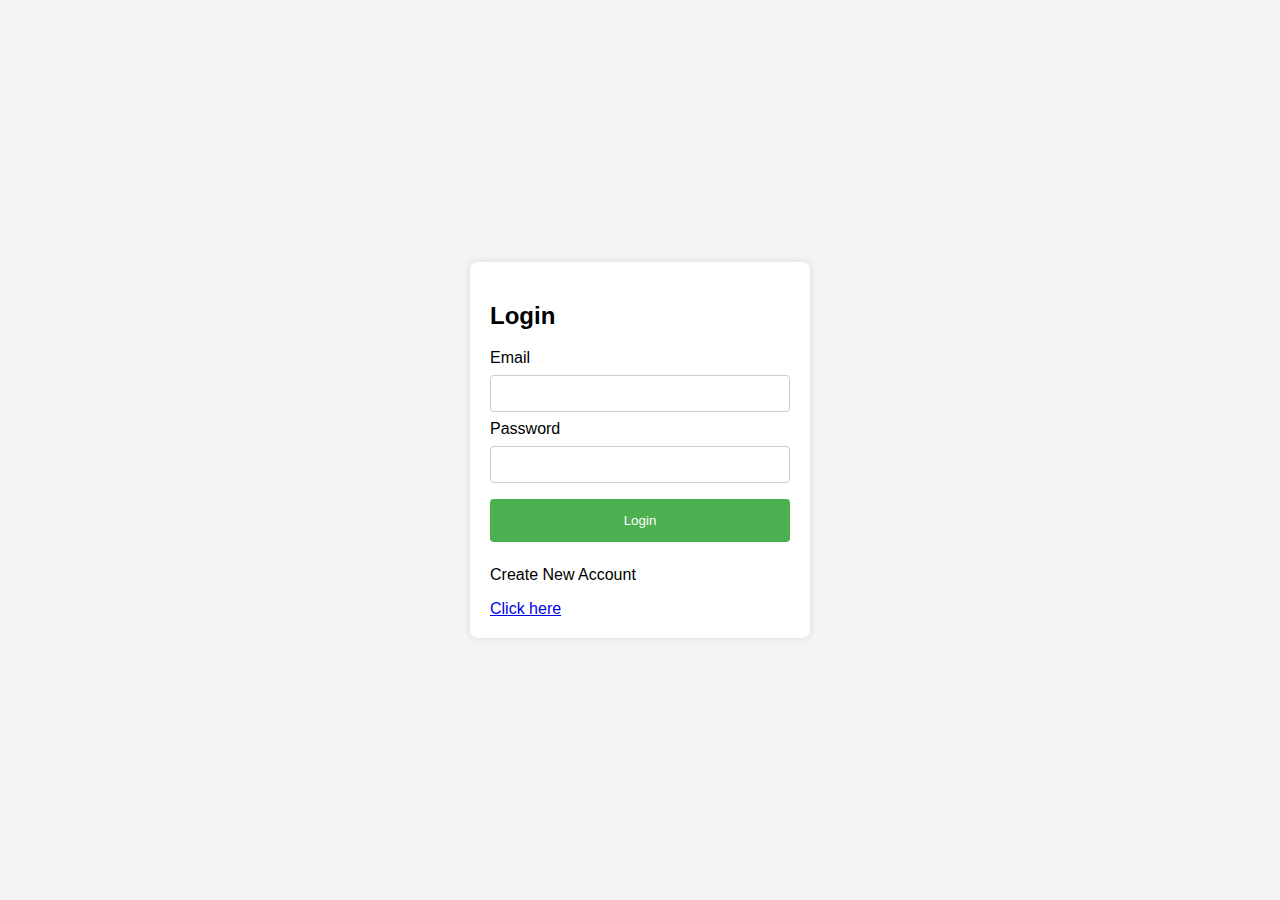
<file: index.html>
<!DOCTYPE html>
<html lang="en">

<head>
    <meta charset="UTF-8">
    <meta name="viewport" content="width=device-width, initial-scale=1.0">

    <title>Recipe App - Recipes List</title>
    <link rel="stylesheet" href="styles.css">
</head>

<body>
    <div class="navbar">
        <a href="index.html">Home</a>
        <a href="add_recipe.html">Add Recipes</a>
        <a href="favorite_recipes.html">Favorite Recipes</a>
        <a href="user_profile.html">Profile</a>
        <a id="show-recipes-btn">My Recipes</a>
        <a href="login.html">Log Out</a>
    </div>

    <div class="hii">
        <label for="search-box" style="padding: 10px;">Search:</label>
        <div id="search-section" style="width: 500px;">
            <input type="text" id="search-box" placeholder="Search...." width="100%">
        </div>

        <div id="category-dropdown" style="display: flex; ">
            <h3 style="padding-left: 200px; padding-bottom: 10px;">Filter by Category</h3>
            <select id="category-select" style="margin: 10px;">
                <option value="All">All</option>
                <option value="Breakfast">Breakfast</option>
                <option value="Lunch">Lunch</option>
                <option value="Dinner">Dinner</option>
                <option value="Snacks">Snacks</option>
                <option value="Desserts">Desserts</option>
                <option value="Beverages">Beverages</option>
            </select>
        </div>
    </div>
    <div class="right-column">
        <div id="welcome-section">
        </div>
        <div class="container">

            <div id="recipe-list">
            </div>

        </div>
        <div id="no-recipes">You have no recipes.</div>

    </div>

    </div>



    <script src="script.js"></script>
    <script>

        var email = sessionStorage.getItem("email");
        console.log(sessionStorage.getItem("recipes"))
        console.log(email)
        if (email) {
            for (var key in localStorage) {
                if (localStorage.hasOwnProperty(key)) {
                    var storedData = JSON.parse(localStorage.getItem(key));
                    if (storedData.email === email) {
                        var welcomeSection = document.getElementById("welcome-section");
                        welcomeSection.innerHTML = "<h2>Welcome, " + storedData.username + "!</h2>";
                        break;
                    }
                }
            }
        } else {
            window.location.href = "login.html";
        }


    </script>
</body>

</html>
</file>
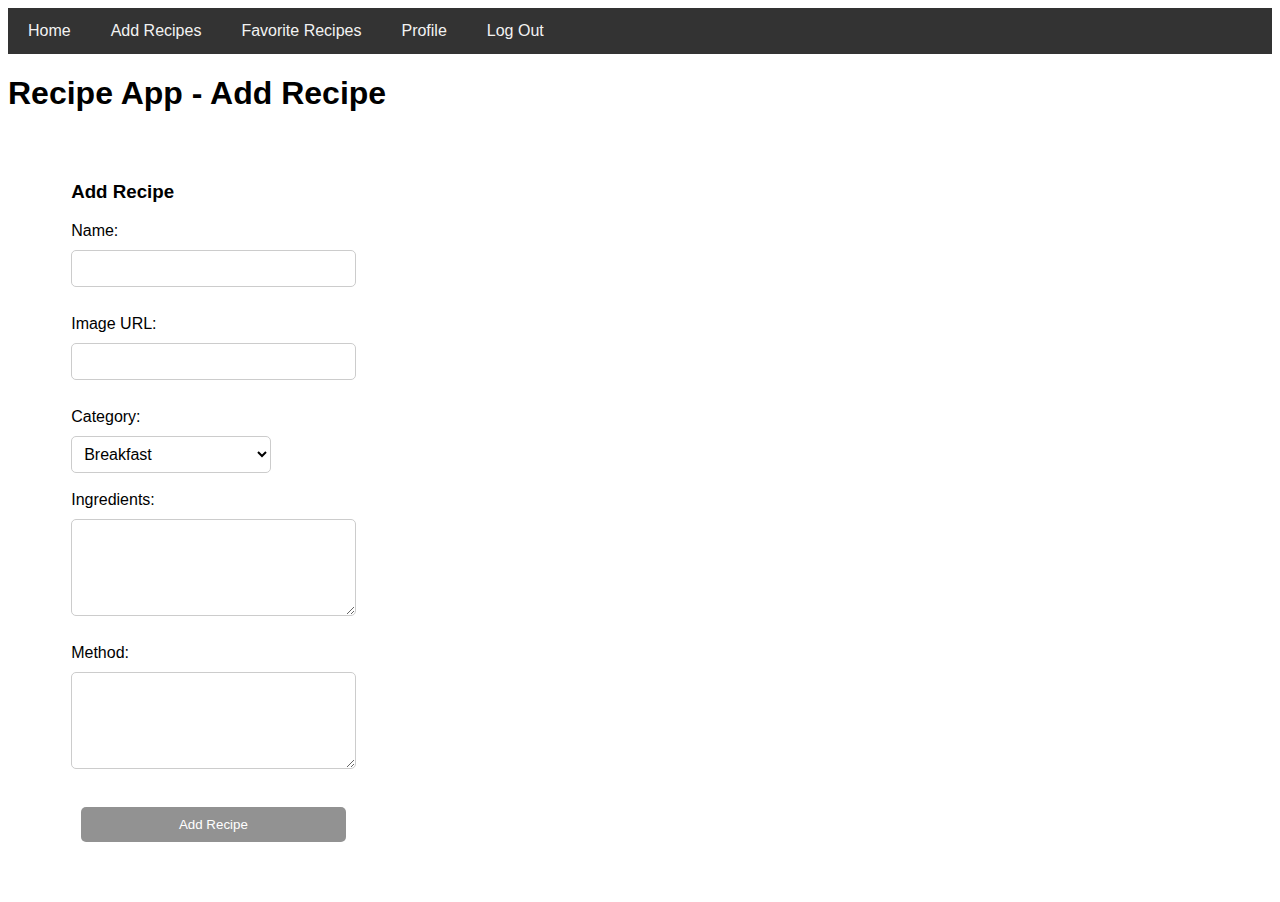
<file: add_recipe.html>
<!DOCTYPE html>
<html lang="en">
<head>
    <meta charset="UTF-8">
    <meta name="viewport" content="width=device-width, initial-scale=1.0">
    <title>Recipe App - Add Recipe</title>
    <link rel="stylesheet" href="styles.css">
    <style>
        
    </style>
</head>
<body>
    <div class="navbar">
        <a href="index.html">Home</a>
        <a href="add_recipe.html">Add Recipes</a>
        <a href="favorite_recipes.html">Favorite Recipes</a>
        <a href="user_profile.html">Profile</a>
        <a href="login.html">Log Out</a>
    </div>
    <nav>
        <h1>Recipe App - Add Recipe</h1>
    </nav>
    <div class="container">
        <div class="left-column">
            <h3>Add Recipe</h3>

            <form id="recipe-form">
                <label for="recipe-name">Name:</label>
                <input type="text" id="recipe-name" required>
                <br />

                <label for="recipe-image">Image URL:</label>
                <input type="text" id="recipe-image" required>
                <br />
                <label for="category-select">Category:</label>
                <select id="category-select" required>
                    <option value="Breakfast">Breakfast</option>
                    <option value="Lunch">Lunch</option>
                    <option value="Dinner">Dinner</option>
                    <option value="Snacks">Snacks</option>
                    <option value="Desserts">Desserts</option>
                    <option value="Beverages">Beverages</option>
                </select>
                <br />
                <label for="recipe-ingredients">Ingredients:</label>
                <textarea id="recipe-ingredients" rows="5" required></textarea>
                <br />

                <label for="recipe-method">Method:</label>
                <textarea id="recipe-method" rows="5" required></textarea>
                <br />

                <button type="submit" >Add Recipe</button>
            </form>
        </div>
    </div>
    <script src="script.js"></script>
<script>

        
</script>

</body>
</html>
</file>
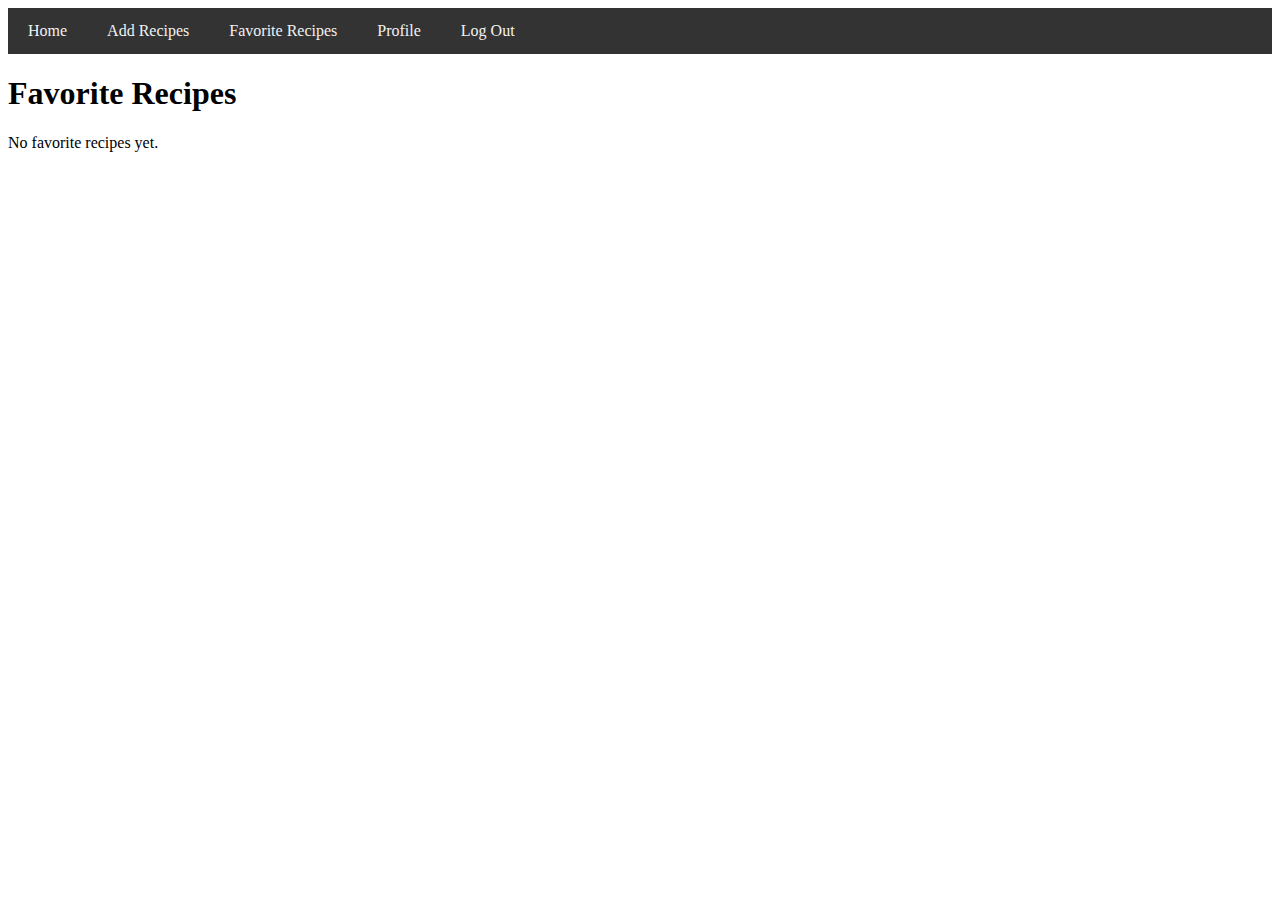
<file: favorite_recipes.html>
<!DOCTYPE html>
<html lang="en">
<head>
    <meta charset="UTF-8">
    <meta name="viewport" content="width=device-width, initial-scale=1.0">
    <title>Favorite Recipes</title>
    <link rel="stylesheet" href="favorite_recipes.css">
</head>
<body>
    <div class="navbar">
        <a href="index.html">Home</a>
        <a href="add_recipe.html">Add Recipes</a>
        <a href="favorite_recipes.html">Favorite Recipes</a>
        <a href="user_profile.html">Profile</a>
        <a href="login.html">Log Out</a>
    </div>
    <h1>Favorite Recipes</h1>
    <div id="favorite-recipes-list">
    </div>

    <script src="favorite_recipes.js"></script>
</body>
</html>
</file>
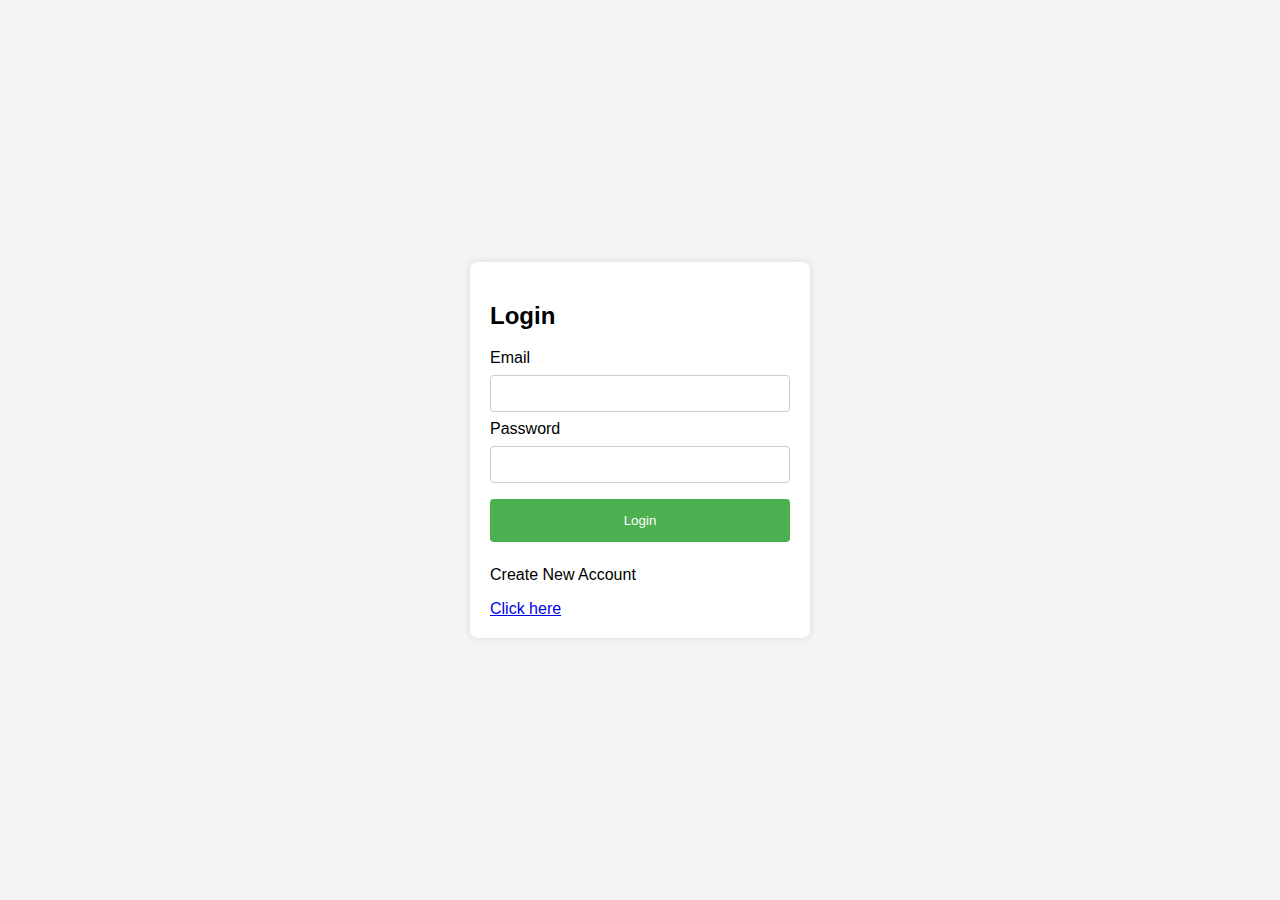
<file: login.html>
<!DOCTYPE html>
<html lang="en">
<head>
    <meta charset="UTF-8">
    <meta name="viewport" content="width=device-width, initial-scale=1.0">
    <title>Login Page</title>
    <link rel="stylesheet" href="login.css">
</head>
<body>
    <div class="container">
        <h2>Login</h2>
        <form id="loginForm">
            <label for="email">Email</label>
            <input type="email" id="email" name="email" required autocomplete="email">

            <label for="password">Password</label>
            <input type="password" id="password" name="password" required autocomplete="current-password">

            <input type="submit" value="Login">
        </form>
        <div id="error" class="error" style="display: none;"></div>
        <p>Create New Account</p><a href="registration.html">Click here</a>
    </div>

    <script>
        document.getElementById("loginForm").addEventListener("submit", function(event) {
            event.preventDefault(); 

            var email = document.getElementById("email").value;
            var password = document.getElementById("password").value;

            var found = false;
            for (var key in localStorage) {
                if (localStorage.hasOwnProperty(key)) {
                    var storedData = localStorage.getItem(key);
                    console.log("Key:", key, "Value:", storedData);
                    try {
                        var parsedData = JSON.parse(storedData);
                        if (parsedData.email === email) {
                            found = true;
                            if (parsedData.password === password) {
                                sessionStorage.setItem("username", parsedData.username);
                                sessionStorage.setItem("email", email);
                                window.location.href = "index.html"; 
                                return; 
                            } else {
                                document.getElementById("error").innerText = "Invalid password!";
                                document.getElementById("error").style.display = "block";
                                return; 
                            }
                        }
                    } catch (error) {
                        console.error("Error parsing JSON:", error);
                    }
                }
            }

            if (!found) {
                document.getElementById("error").innerText = "Email not found!";
                document.getElementById("error").style.display = "block";
            }
        });
    </script>
</body>
</html>
</file>
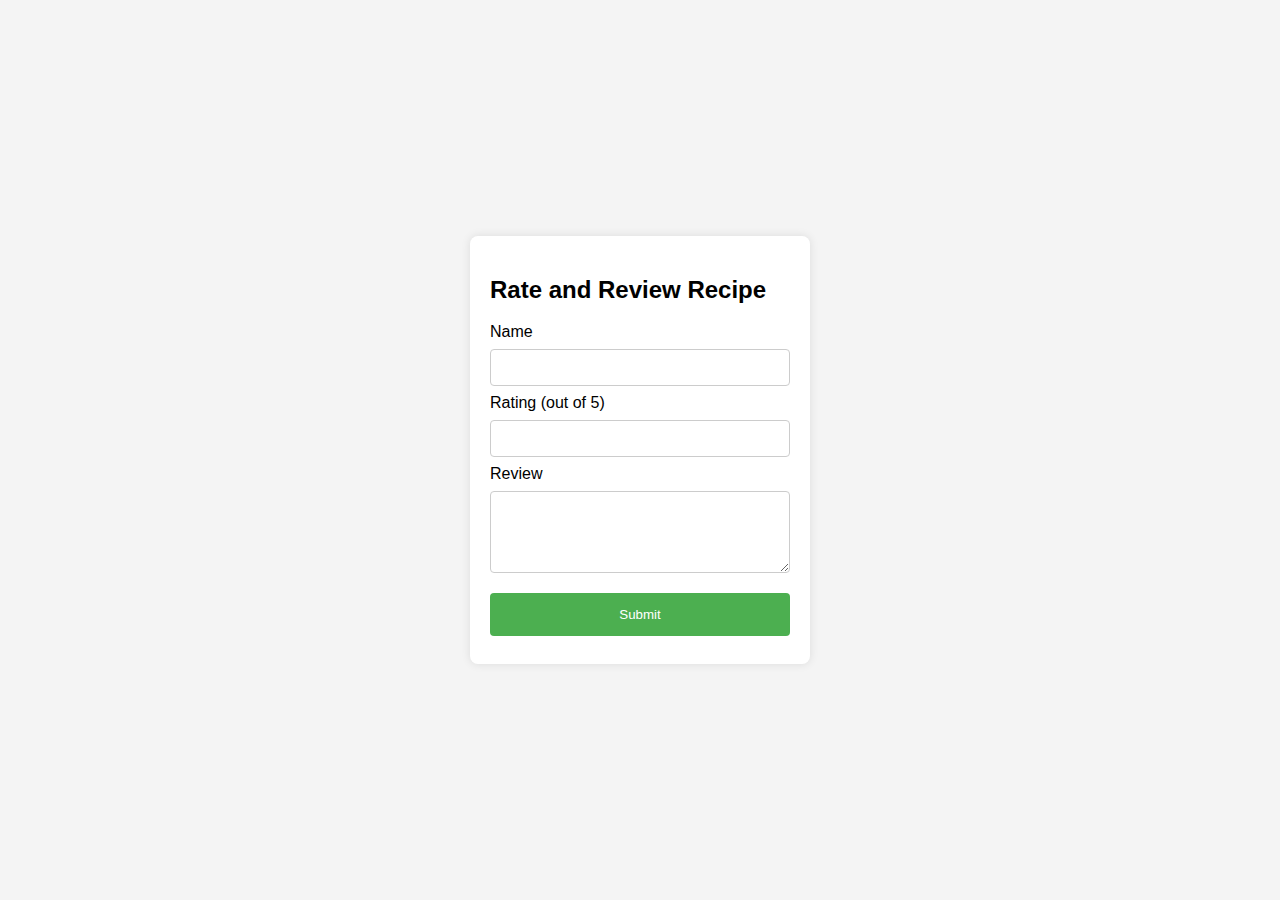
<file: rate_review.html>
<!DOCTYPE html>
<html lang="en">
<head>
    <meta charset="UTF-8">
    <meta name="viewport" content="width=device-width, initial-scale=1.0">
    <title>Rate and Review Recipe</title>
    <style>
        body {
            font-family: Arial, sans-serif;
            background-color: #f4f4f4;
            margin: 0;
            padding: 0;
            display: flex;
            justify-content: center;
            align-items: center;
            height: 100vh;
        }
        .container {
            background-color: #fff;
            padding: 20px;
            border-radius: 8px;
            box-shadow: 0 0 10px rgba(0,0,0,0.1);
            width: 300px;
        }
        input[type="number"] {
            width: 100%;
            padding: 10px;
            margin: 8px 0;
            border: 1px solid #ccc;
            border-radius: 4px;
            box-sizing: border-box;
        }
        input[type="text"] {
            width: 100%;
            padding: 10px;
            margin: 8px 0;
            border: 1px solid #ccc;
            border-radius: 4px;
            box-sizing: border-box;
        }
        textarea {
            width: 100%;
            padding: 10px;
            margin: 8px 0;
            border: 1px solid #ccc;
            border-radius: 4px;
            box-sizing: border-box;
        }
        input[type="submit"] {
            background-color: #4CAF50;
            color: white;
            padding: 14px 20px;
            margin: 8px 0;
            border: none;
            border-radius: 4px;
            cursor: pointer;
            width: 100%;
        }
        input[type="submit"]:hover {
            background-color: #45a049;
        }
    </style>
</head>
<body>
    <div class="container">
        <h2>Rate and Review Recipe</h2>
        <form id="rateReviewForm">
            <label for="name">Name</label>
            <input type="text" id="name" required>
            <label for="rating">Rating (out of 5)</label>
            <input type="number" id="rating" name="rating" min="1" max="5" required>

            <label for="review">Review</label>
            <textarea id="review" name="review" rows="4" required></textarea>

            <input type="submit" value="Submit">
        </form>
    </div>

    <script>
        
        document.getElementById("rateReviewForm").addEventListener("submit", function(event) {
            event.preventDefault(); 
    
            var name = document.getElementById("name").value;
            var rating = document.getElementById("rating").value;
            var review = document.getElementById("review").value;
            const userEmail = sessionStorage.getItem('email');
            
            const urlParams = new URLSearchParams(window.location.search);
            const recipeId = urlParams.get('recipeId');
    
            var ratingAndReview = {
                recipeId: recipeId,
                name:name,
                rating: rating,
                review: review,
                userEmail:userEmail
            };
    
            let ratingsAndReviews = JSON.parse(localStorage.getItem('ratingsAndReviews')) || [];
            ratingsAndReviews.push(ratingAndReview);
            localStorage.setItem('ratingsAndReviews', JSON.stringify(ratingsAndReviews));
    
            alert("Thank you for your rating and review!");
    
            window.location.href = `index.html?recipeId=${recipeId}`;
        });
    </script>
    
</body>
</html>
</file>
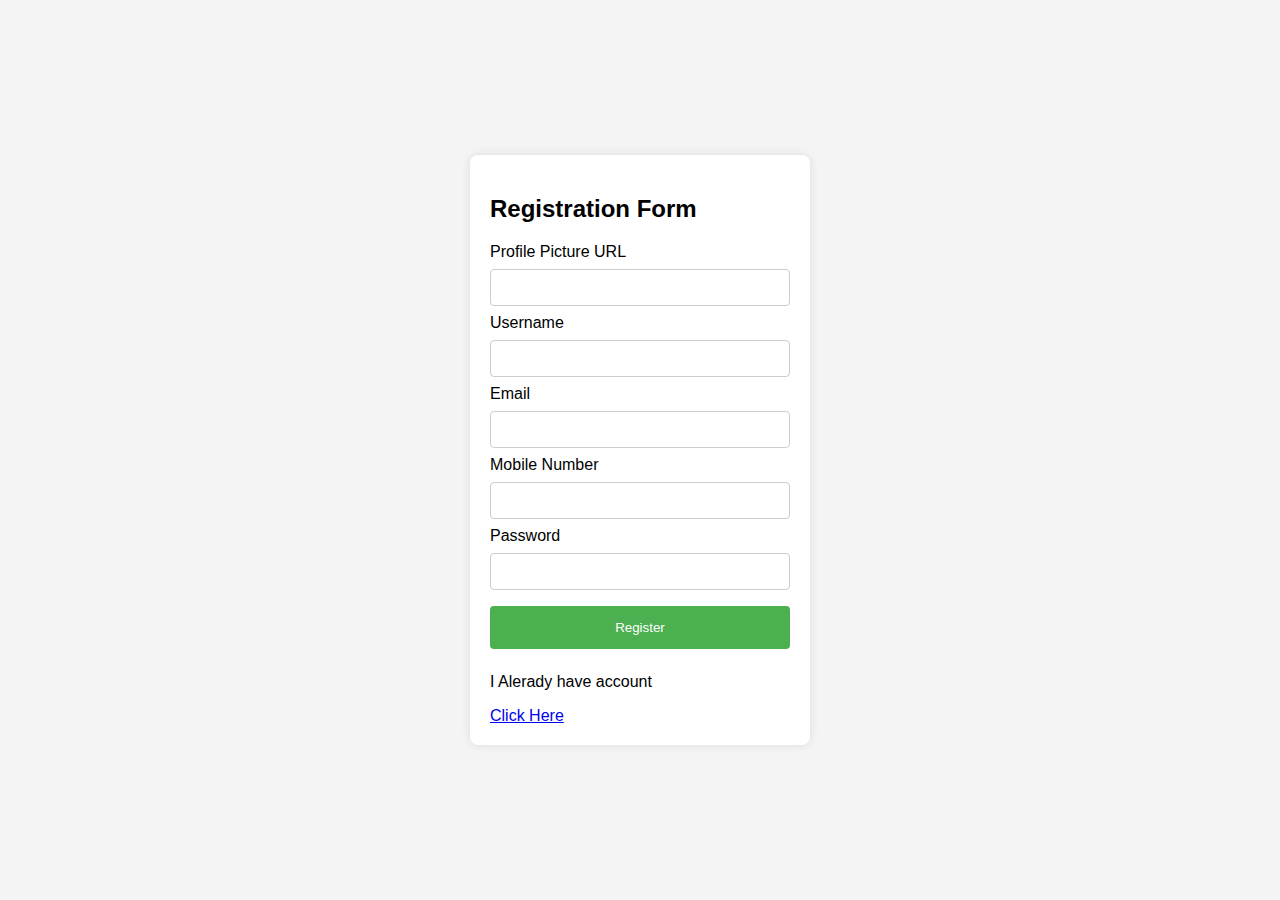
<file: registration.html>
<!DOCTYPE html>
<html lang="en">
<head>
    <meta charset="UTF-8">
    <meta name="viewport" content="width=device-width, initial-scale=1.0">
    <title>Registration Page</title>
    <link rel="stylesheet" href="register.css">
</head>
<body>
    <div class="container">
        <h2>Registration Form</h2>
        <form id="registrationForm">
            <label for="profilePicture">Profile Picture URL</label>
            <input type="url" id="profilePicture" name="profilePicture">

            <label for="username">Username</label>
            <input type="text" id="username" name="username" required>

            <label for="email">Email</label>
            <input type="email" id="email" name="email" required>

            <label for="mobile">Mobile Number</label>
            <input type="tel" id="mobile" name="mobile" required>

            <label for="password">Password</label>
            <input type="password" id="password" name="password" required>

            

            

            <input type="submit" value="Register">
        </form>
        <p>I Alerady  have account</p>
        <a href="login.html">Click Here</a>
        <div id="error" class="error" style="display: none;"></div>
    </div>

    <script>
        document.getElementById("registrationForm").addEventListener("submit", function(event) {
            event.preventDefault(); 
    
            var username = document.getElementById("username").value;
            var email = document.getElementById("email").value;
            var password = document.getElementById("password").value;
            var mobile = document.getElementById("mobile").value;
            var profilePicture = document.getElementById("profilePicture").value || "https://t4.ftcdn.net/jpg/00/97/00/09/360_F_97000908_wwH2goIihwrMoeV9QF3BW6HtpsVFaNVM.jpg"; // Default image URL if not provided
    
            var emailExists = false;
            for (var key in localStorage) {
                if (localStorage.hasOwnProperty(key)) {
                    var storedDataString = localStorage.getItem(key);
                    if (storedDataString) {
                        try {
                            var storedData = JSON.parse(storedDataString);
                            if (storedData.email === email) {
                                emailExists = true;
                                break;
                            }
                        } catch (error) {
                            console.error("Error parsing JSON:", error);
                        }
                    }
                }
            }
    
            if (emailExists) {
                document.getElementById("error").innerText = "Email already exists!";
                document.getElementById("error").style.display = "block";
            } else {
                localStorage.setItem(username, JSON.stringify({ username: username, email: email, password: password, mobile: mobile, profilePicture: profilePicture }));
                localStorage.setItem('loggedInUser', email); // Set logged in user
                alert("Registration successful!");
                window.location.href = 'login.html';
            }
        });
    </script>
    
    
</body>
</html>
</file>
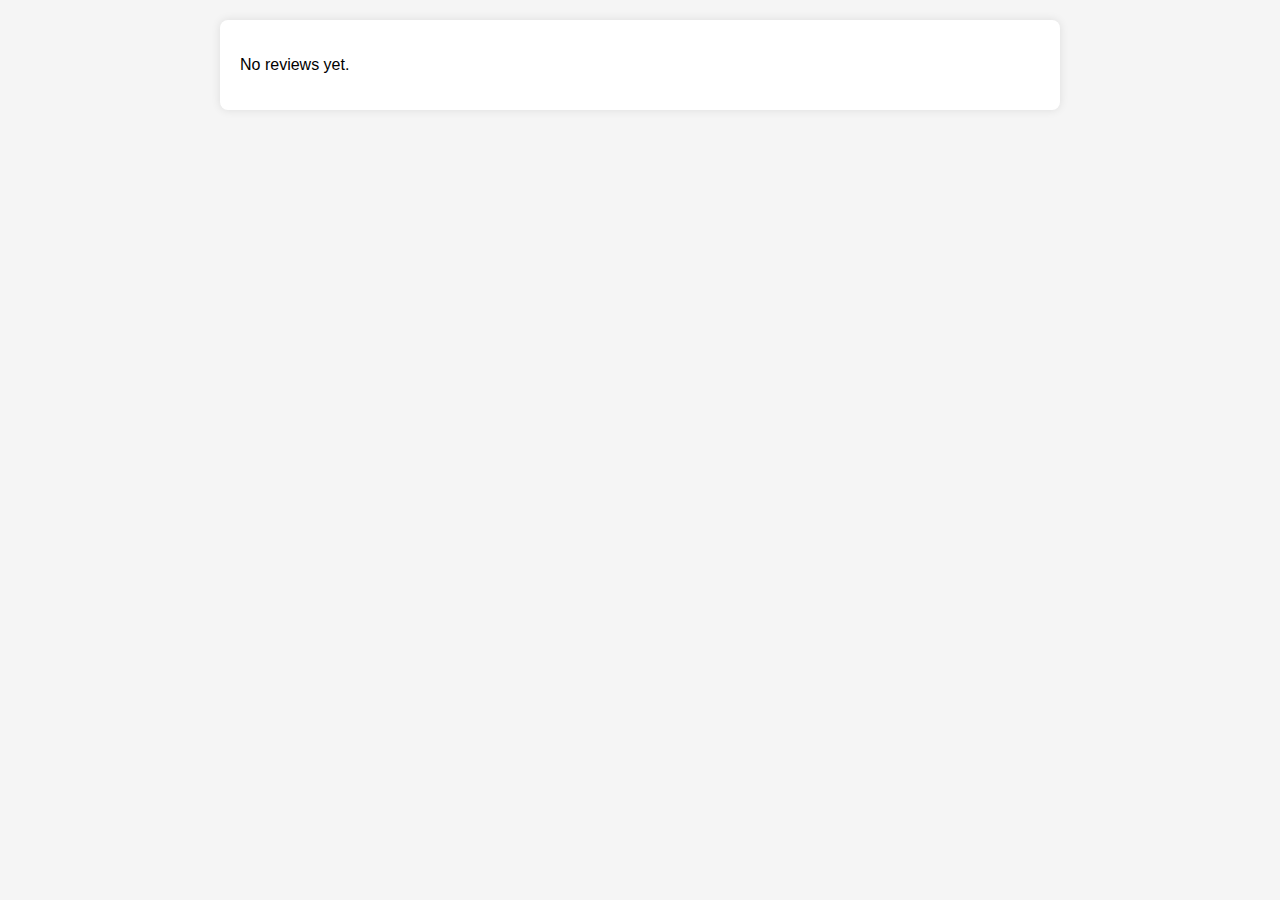
<file: reviews.html>
<!DOCTYPE html>
<html lang="en">
<head>
    <meta charset="UTF-8">
    <meta name="viewport" content="width=device-width, initial-scale=1.0">
    <title>Recipe Reviews</title>
    <style>
        body {
            font-family: Arial, sans-serif;
            background-color: #f5f5f5;
            margin: 0;
            padding: 20px;
        }
        #reviews-container {
            max-width: 800px;
            margin: 0 auto;
            background-color: #fff;
            border-radius: 8px;
            padding: 20px;
            box-shadow: 0 0 10px rgba(0, 0, 0, 0.1);
        }
        h1 {
            text-align: center;
            margin-bottom: 20px;
        }
        ul {
            list-style: none;
            padding: 0;
        }
        li {
            margin-bottom: 10px;
            padding: 10px;
            background-color: #f9f9f9;
            border-radius: 6px;
            box-shadow: 0 2px 4px rgba(0, 0, 0, 0.1);
        }
        li:last-child {
            margin-bottom: 0;
        }
    </style>
    
</head>
<body>
    <div id="reviews-container">
        <h1>Recipe Reviews</h1>
    </div>
    <script src="reviews.js" defer></script>
</body>
</html>
</file>
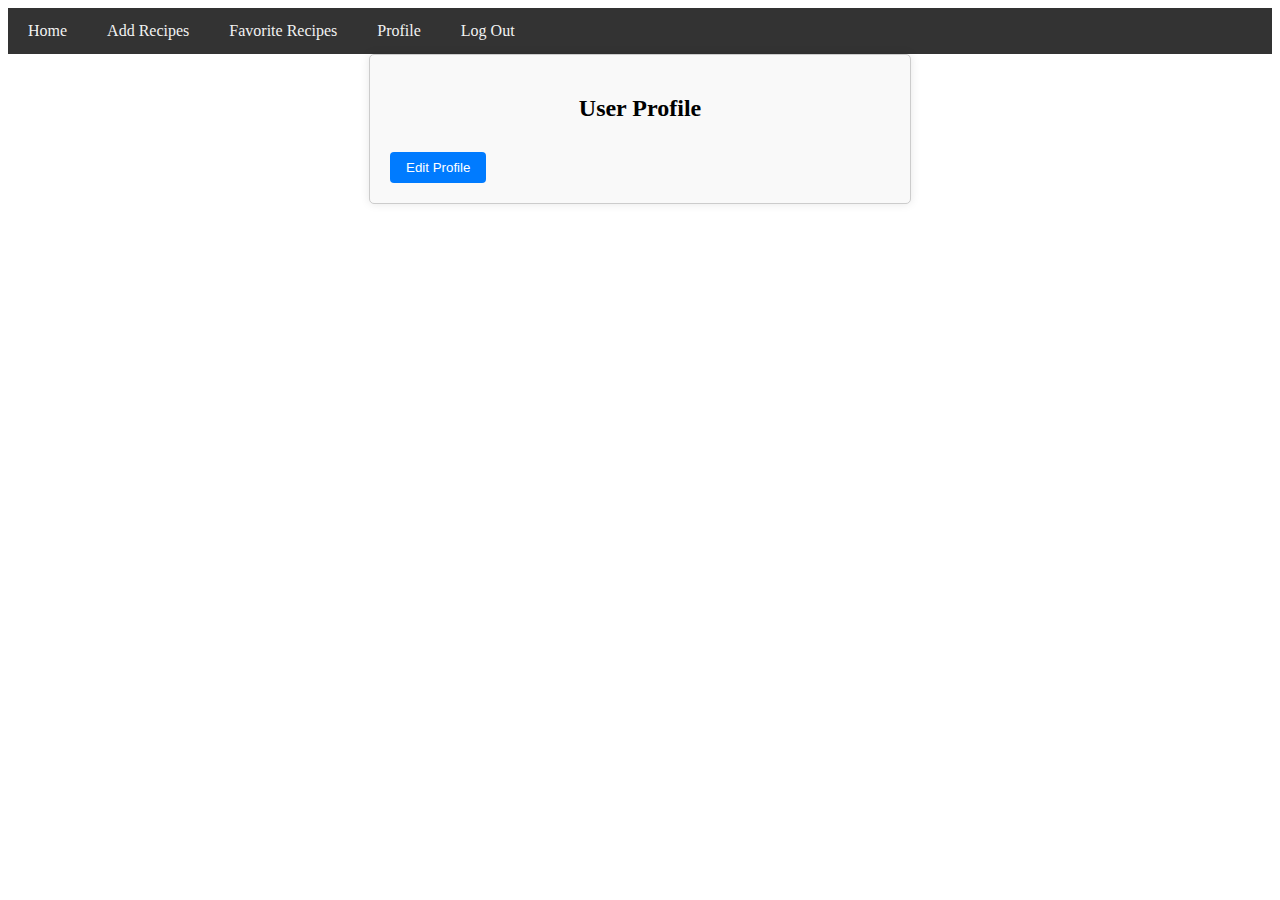
<file: user_profile.html>
<!DOCTYPE html>
<html lang="en">
<head>
    <meta charset="UTF-8">
    <meta name="viewport" content="width=device-width, initial-scale=1.0">
    <title>User Profile</title>
    <link rel="stylesheet" href="profile.css">
</head>
<body>
    <div class="navbar">
        <a href="index.html">Home</a>
        <a href="add_recipe.html">Add Recipes</a>
        <a href="favorite_recipes.html">Favorite Recipes</a>
        <a href="user_profile.html">Profile</a>
        <a href="login.html">Log Out</a>
    </div>
    <div class="container">
        <h2>User Profile</h2>
        <div id="profileDetails">
        </div>
        <button id="editButton">Edit Profile</button>
        <button id="saveButton" style="display: none;">Save</button>
    </div>

    <script>
        var email = sessionStorage.getItem("email");
    
        function displayUserProfile() {
            var userData;
            for (var key in localStorage) {
                if (localStorage.hasOwnProperty(key)) {
                    var storedDataString = localStorage.getItem(key);
                    if (storedDataString) {
                        try {
                            var storedData = JSON.parse(storedDataString);
                            if (storedData.email === email) {
                                userData = storedData;
                                break;
                            }
                        } catch (error) {
                            console.error("Error parsing JSON:", error);
                        }
                    }
                }
            }
    
            if (userData) {
                var profileDetailsHTML = `
                    <center><img src="${userData.profilePicture}" id="profilePicture" alt="Profile Picture" style="max-width: 200px;"></center>
                    <label for="profilePicture">Profile Picture URL</label>
                    <input type="url" id="profilePictureUrl" name="profilePictureUrl" value="${userData.profilePicture}" disabled>
    
                    <label for="username">Username</label>
                    <input type="text" id="username" name="username" value="${userData.username}" disabled>
    
                    <label for="email">Email</label>
                    <input type="email" id="email" name="email" value="${userData.email}" disabled>
    
                    <label for="password">Password</label>
                    <input type="password" id="password" name="password" value="${userData.password}" disabled>
    
                    <label for="mobile">Mobile Number</label>
                    <input type="tel" id="mobile" name="mobile" value="${userData.mobile}" disabled>
                `;
    
                document.getElementById('profileDetails').innerHTML = profileDetailsHTML;
            } else {
                alert('User data not found in local storage.');
            }
        }
    
        displayUserProfile();
    
        document.getElementById('editButton').addEventListener('click', function() {
            var inputs = document.querySelectorAll('#profileDetails input');
            inputs.forEach(input => {
                input.disabled = false;
            });
    
            document.getElementById('editButton').style.display = 'none';
            document.getElementById('saveButton').style.display = 'block';
        });
    
        // Function to handle form submission
        document.getElementById('saveButton').addEventListener('click', function() {
            var userData;
            for (var key in localStorage) {
                if (localStorage.hasOwnProperty(key)) {
                    var storedDataString = localStorage.getItem(key);
                    if (storedDataString) {
                        try {
                            var storedData = JSON.parse(storedDataString);
                            if (storedData.email === email) {
                                userData = storedData;
                                break;
                            }
                        } catch (error) {
                            console.error("Error parsing JSON:", error);
                        }
                    }
                }
            }
    
            userData.username = document.getElementById('username').value;
            userData.email = document.getElementById('email').value;
            userData.password = document.getElementById('password').value;
            userData.mobile = document.getElementById('mobile').value;
            userData.profilePicture = document.getElementById('profilePictureUrl').value;
    
            // Replace profile picture with default if there's an error loading the image
            var profilePic = document.getElementById('profilePicture');
            profilePic.onerror = function() {
                profilePic.src = 'https://t4.ftcdn.net/jpg/00/97/00/09/360_F_97000908_wwH2goIihwrMoeV9QF3BW6HtpsVFaNVM.jpg';
            };
    
            // Update the profile picture
            profilePic.src = userData.profilePicture;
    
            // Disable input fields after saving
            var inputs = document.querySelectorAll('#profileDetails input');
            inputs.forEach(input => {
                input.disabled = true;
            });
    
            document.getElementById('editButton').style.display = 'block';
            document.getElementById('saveButton').style.display = 'none';
        });
    </script>
    
</body>
</html>
</file>
<file: styles.css>
body {
  font-family: sans-serif;
}

.hii {
  top: 0;
  width: 100%;
  padding: 20px;
  left: 0;
  display: flex;
  flex-wrap: wrap;
}

@media screen and (max-width: 768px) {
  .hii {
    flex-direction: column;
  }
}

.interaction-buttons {
  position: sticky;
  bottom: 0;
  width: 100%;
  padding: 10px;
  background-color: white;
  z-index: 1000; /* Ensure the button stays above other content */
}


.container {
  display: flex;
  flex-direction: row;
  justify-content: space-between;
  margin: 50px 5%;
  
}
.navbar {
  overflow: hidden;
  background-color: #333;
}

.navbar a {
  float: left;
  display: block;
  color: #f2f2f2;
  text-align: center;
  padding: 14px 20px;
  text-decoration: none;
}

.navbar a:hover {
  background-color: #ddd;
  color: black;
}

@media screen and (max-width: 768px) {
  .navbar a {
    float: none;
    display: block;
    text-align: left;
  }
}

.left-column {
  width: 25%;
}

.right-column {
  width: 100%;
}
form {
    display: flex;
    flex-direction: column;
  }
  
  label {
    margin-bottom: 10px;
  }
  
  input[type="text"], textarea {
    padding: 10px;
    margin-bottom: 10px;
    border-radius: 5px;
    border: 1px solid #ccc;
    width: 100%;
    box-sizing: border-box;
  }
  #search-box{
    padding: 10px;
    margin-bottom: 10px;
    border-radius: 50px;
    border: 1px solid #ccc;
    width: 100%;
    box-sizing: border-box;
  }
  
  button[type="submit"] {
    padding: 10px;
    background-color: #3338;
    color: #fff;
    border: none;
    border-radius: 5px;
    cursor: pointer;
  }
  #recipe-list {
    display: flex;
    grid-template-columns: repeat(auto-fit, minmax(300px, 1fr));
    grid-gap: 20px; 
    flex-wrap: wrap;
    justify-content: space-around;
  }
  
  #no-recipes {
    display: flex;
    background-color: #FFCCCC;
    padding: 20px;
    border-radius: 8px;
    margin-top: 44px;
  }
  .recipe {
    border: 1px solid #ccc;
    padding: 10px;
    border-radius: 5px;
    box-shadow: 0 2px 4px rgba(0,0,0,.2);
  }
  
  .recipe h3 {
    margin-top: 0;
    margin-bottom: 10px;
  }
  
  .recipe ul {
    margin: 0;
    padding: 0;
    list-style: none;
    
  }
  
  .recipe ul li {
    margin-bottom: 5px;

  }
  .delete-button {
    background-color: #dc3545;
    color: #fff;
    border: none;
    border-radius: 5px;
    padding: 5px 10px;
    cursor: pointer;
  }
  
  .delete-button:hover {
    background-color: #c82333;
  }
  label[for="search-box"] {
    display: block;
    margin-bottom: 10px;
  }
      
  #recipe-category {
    width: 100%;
    padding: 8px;
    margin-bottom: 10px;
    border: 1px solid #ccc;
    border-radius: 4px;
    box-sizing: border-box;
}



.recipe {
  border: 1px solid #ccc;
  padding: 10px;
  border-radius: 5px;
  box-shadow: 0 2px 4px rgba(0, 0, 0, .2);
  margin-bottom: 20px; 
  overflow-y: auto; 
}

#category-select {
  padding: 8px;
  font-size: 16px;
  border: 1px solid #ccc;
  border-radius: 5px;
  background-color: #fff;
  cursor: pointer;
  outline: none;
  width: 200px; 
}

#category-select:hover {
  border-color: #999;
}

#category-select:focus {
  border-color: #007bff; 
  box-shadow: 0 0 5px rgba(0, 123, 255, 0.5); 
}
img{
  height: 40%;
  width: 100%;

}
.modal {
  display: none;
  position: fixed;
  z-index: 1;
  left: 0;
  top: 0;
  width: 100%;
  height: 100%;
  margin: auto;
  overflow: auto;
  background-color: rgba(0, 0, 0, 0.5);
}

.modal-content {
  background-color: #fefefe;
  margin: 15% auto;
  padding: 20px;
  border: 1px solid #888;
  width: 50%;
}

.close {
  color: #aaa;
  float: right;
  font-size: 28px;
  font-weight: bold;
}

.close:hover,
.close:focus {
  color: black;
  text-decoration: none;
  cursor: pointer;
}

.social-icon {
  width: 50px; 
  height: 50px; 
  margin-right: 30px; 
  cursor: pointer;
}

button{
  margin: 10px;
}
</file>
<file: favorite_recipes.css>
.container {
    max-width: 800px;
    margin: 0 auto;
    padding: 20px;
}

.recipe {
    border: 1px solid #ddd;
    border-radius: 5px;
    margin-bottom: 20px;
    padding: 15px;
    background-color: #f9f9f9;
}

.navbar {
    overflow: hidden;
    background-color: #333;
  }
  
  .navbar a {
    float: left;
    display: block;
    color: #f2f2f2;
    text-align: center;
    padding: 14px 20px;
    text-decoration: none;
  }
  
  .navbar a:hover {
    background-color: #ddd;
    color: black;
  }
  
  @media screen and (max-width: 768px) {
    .navbar a {
      float: none;
      display: block;
      text-align: left;
    }
  }
  
.recipe h3 {
    margin-top: 0;
    font-size: 24px;
    color: #333;
}

.recipe img {
    max-width: 100%;
    height: auto;
    margin-bottom: 10px;
}

.recipe ul {
    list-style-type: none;
    padding: 0;
}

.recipe ul li {
    margin-bottom: 5px;
}

.recipe p {
    margin-bottom: 10px;
}

.recipe button {
    padding: 8px 15px;
    border: none;
    border-radius: 5px;
    background-color: #007bff;
    color: #fff;
    cursor: pointer;
    transition: background-color 0.3s ease;
    margin-right: 5px;
}

.recipe button:hover {
    background-color: #0056b3;
}

.recipe h1 {
    text-align: center;
    color: #333;
}

.no-recipes {
    text-align: center;
    color: #777;
}

.recipe label {
    display: block;
    margin-bottom: 5px;
    color: #333;
}

.recipe input[type="text"],
.recipe input[type="email"],
.recipe input[type="password"],
.recipe textarea {
    width: 100%;
    padding: 8px;
    border-radius: 5px;
    border: 1px solid #ddd;
    margin-bottom: 10px;
}

.recipe input[type="submit"] {
    background-color: #007bff;
    color: #fff;
    border: none;
    border-radius: 5px;
    padding: 10px 20px;
    cursor: pointer;
    transition: background-color 0.3s ease;
}

.recipe input[type="submit"]:hover {
    background-color: #0056b3;
}

@media (max-width: 600px) {
    .container {
        padding: 10px;
    }

    .recipe {
        padding: 10px;
    }

    .recipe button {
        padding: 6px 12px;
    }
}
</file>
<file: login.css>
body {
            font-family: Arial, sans-serif;
            background-color: #f4f4f4;
            margin: 0;
            padding: 0;
            display: flex;
            justify-content: center;
            align-items: center;
            height: 100vh;
        }
        .container {
            background-color: #fff;
            padding: 20px;
            border-radius: 8px;
            box-shadow: 0 0 10px rgba(0,0,0,0.1);
            width: 300px;
        }
        input[type="email"], input[type="password"] {
            width: 100%;
            padding: 10px;
            margin: 8px 0;
            border: 1px solid #ccc;
            border-radius: 4px;
            box-sizing: border-box;
        }
        input[type="submit"] {
            background-color: #4CAF50;
            color: white;
            padding: 14px 20px;
            margin: 8px 0;
            border: none;
            border-radius: 4px;
            cursor: pointer;
            width: 100%;
        }
        input[type="submit"]:hover {
            background-color: #45a049;
        }
        .error {
            color: red;
            margin-top: 10px;
        }
</file>
<file: register.css>
body {
    font-family: Arial, sans-serif;
    background-color: #f4f4f4;
    margin: 0;
    padding: 0;
    display: flex;
    justify-content: center;
    align-items: center;
    height: 100vh;
}
.container {
    background-color: #fff;
    padding: 20px;
    border-radius: 8px;
    box-shadow: 0 0 10px rgba(0,0,0,0.1);
    width: 300px;
}
input[type="text"], input[type="password"], input[type="email"],input[type="url"],input[type="tel"] {
    width: 100%;
    padding: 10px;
    margin: 8px 0;
    border: 1px solid #ccc;
    border-radius: 4px;
    box-sizing: border-box;
}
input[type="submit"] {
    background-color: #4CAF50;
    color: white;
    padding: 14px 20px;
    margin: 8px 0;
    border: none;
    border-radius: 4px;
    cursor: pointer;
    width: 100%;
}
input[type="submit"]:hover {
    background-color: #45a049;
}
.error {
    color: red;
    margin-top: 10px;
}
</file>
<file: profile.css>
.container {
    max-width: 500px;
    margin: 0 auto;
    padding: 20px;
    border: 1px solid #ccc;
    border-radius: 5px;
    background-color: #f9f9f9;
    box-shadow: 0 0 10px rgba(0, 0, 0, 0.1);
}

h2 {
    text-align: center;
    margin-bottom: 20px;
}

label {
    font-weight: bold;
}

input {
    width: 100%;
    padding: 8px;
    margin-bottom: 10px;
    border: 1px solid #ccc;
    border-radius: 4px;
    box-sizing: border-box;
}

.navbar {
    overflow: hidden;
    background-color: #333;
  }
  
  /* Navigation bar links */
  .navbar a {
    float: left;
    display: block;
    color: #f2f2f2;
    text-align: center;
    padding: 14px 20px;
    text-decoration: none;
  }
  
  /* Change background color on hover */
  .navbar a:hover {
    background-color: #ddd;
    color: black;
  }
  
  /* Media query for screens smaller than 768px */
  @media screen and (max-width: 768px) {
    .navbar a {
      float: none;
      display: block;
      text-align: left;
    }
  }
  
button {
    padding: 8px 16px;
    margin-top: 10px;
    border: none;
    border-radius: 4px;
    background-color: #007bff;
    color: #fff;
    cursor: pointer;
}

button:hover {
    background-color: #0056b3;
}

button:disabled {
    background-color: #ccc;
    cursor: not-allowed;
}

.error {
    color: red;
    margin-top: 10px;
}
</file>
